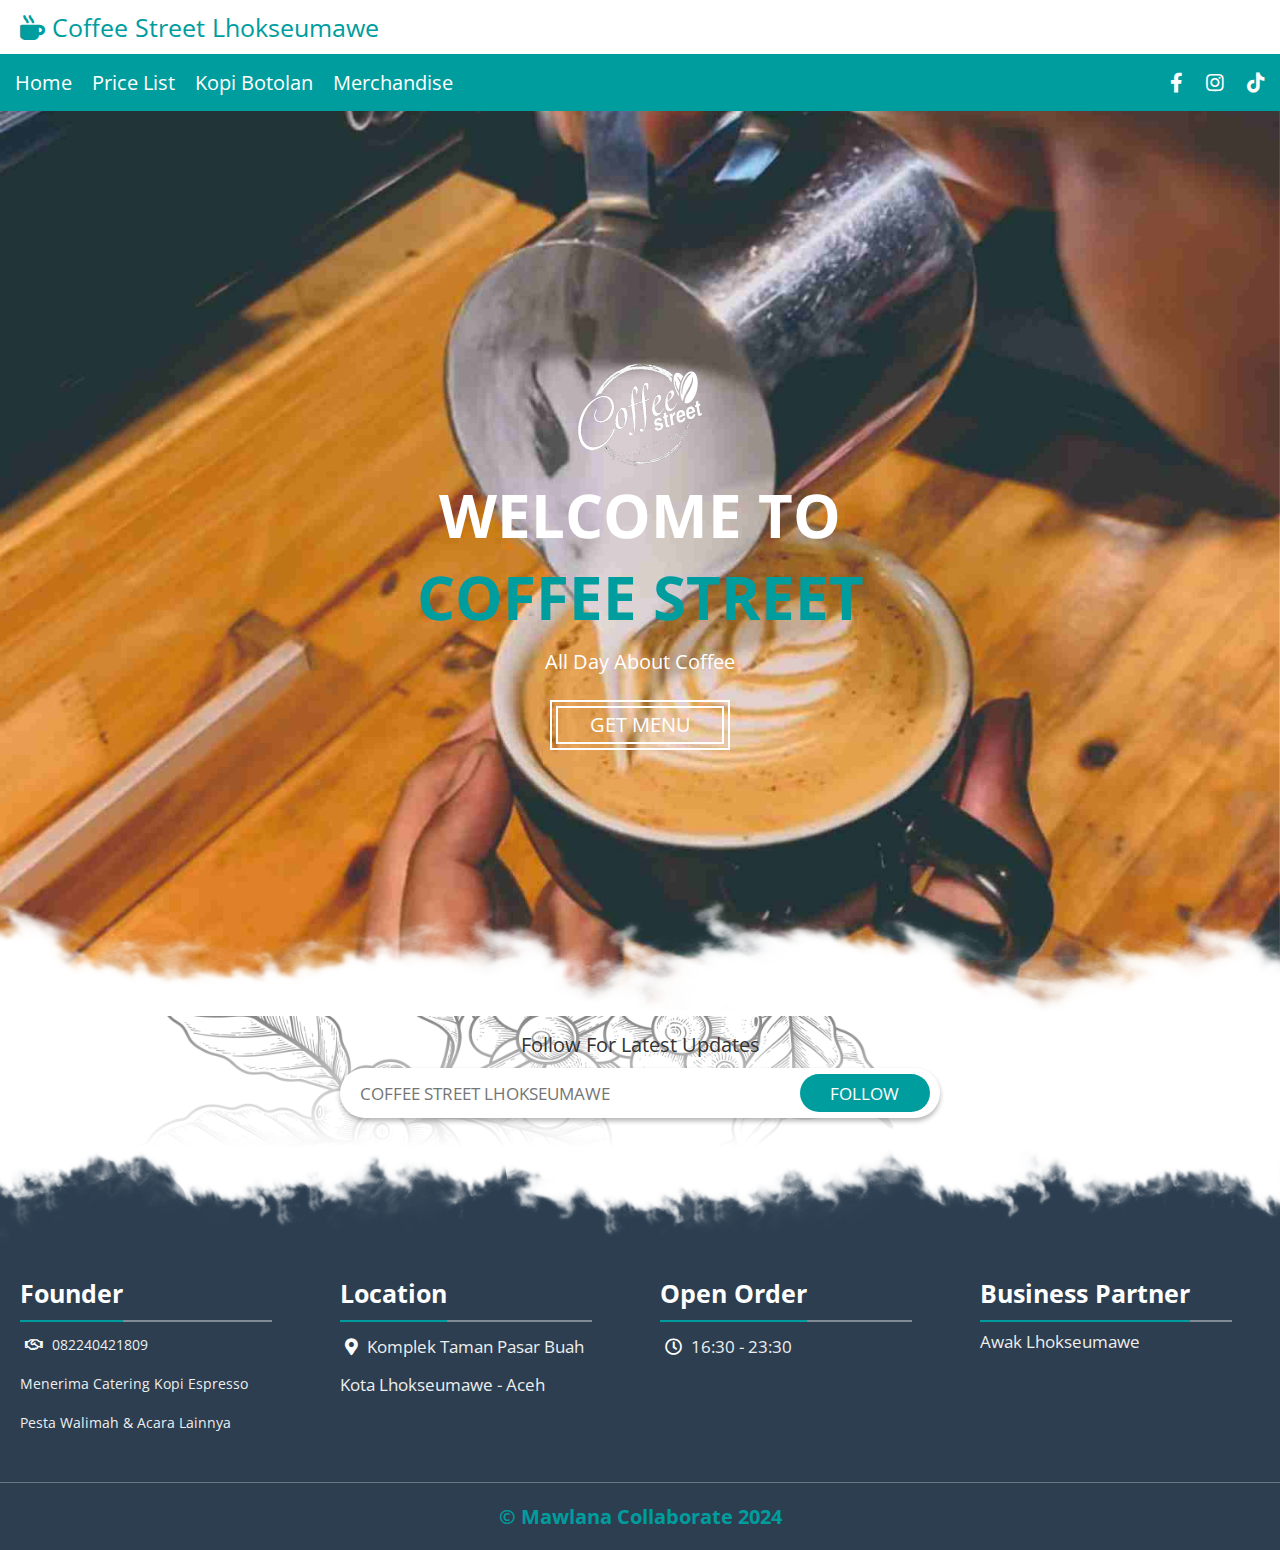
<file: index.html>
<!DOCTYPE html>
<html lang="en">
<head>
    <meta charset="UTF-8">
    <meta name="viewport" content="width=device-width, initial-scale=1.0">
    <title>coffee street </title>

    <!-- font awesome cdn link  -->
    <link rel="stylesheet" href="https://cdnjs.cloudflare.com/ajax/libs/font-awesome/5.15.2/css/all.min.css">

    <!-- custom css file link  -->
    <link rel="stylesheet" href="css/style.css">

</head>
<body>

<!-- <!-- header section starts  -->

<header>

<div class="header-1">
    <a href="index.html" class="logo"> <i class="fas fa-mug-hot"></i> Coffee Street Lhokseumawe </a>
                </a>
	<span class="sr-only">Loading...</span>

</div>

<div class="header-2">

    <div id="menu" class="fas fa-chevron-circle-down"></div>

    <nav class="navbar">
        <ul>
            <li><a class="active" href="index.html">Home</a></li>
            <li><a href="pricelist.html">Price List</a></li>
			<li><a href="botol.html">Kopi Botolan</a></li>
			<li><a href="merchandise.html">Merchandise</a></li>
        </ul>
    </nav>

    <div class="share">
        <a href="#" target="_blank" class="fab fa-facebook-f"></a>
        <a href="https://www.instagram.com/coffeestreet.lsw/" target="_blank" class="fab fa-instagram"></a>
        <a href="https://www.tiktok.com/@coffeestreet.lsw" target="_blank" class="fab fa-tiktok"></a>
    </div>

</div>

</header>

<!-- header section ends -->

<!-- home section starts  -->

<section class="home" id="home">

<div class="content">
<img src="images/logo1street.png" alt="" class="logo-img">
    <h1>WELCOME TO <span>             </span>  </h1>
	<h1>           <span>COFFEE STREET </span>  </h1>
    <center><p> All Day About Coffee</p></center>
    <a href="pricelist.html"><button class="btn"> GET MENU</button></a>
</div>

<div class="shape"></div>

</section>
<!-- home section ends -->

<!-- newsletter section starts  -->

<section class="newsletter">

    <h1> </h1>
    <p>follow for latest updates</p>
    <form action="">
        <input type="email" placeholder="COFFEE STREET LHOKSEUMAWE">
        <input type="submit" value="FOLLOW">
    </form>

</section>

<!-- newsletter section ends -->

<!-- footer section starts  -->

<section class="footer">

    <img src="images/shape-top.png" alt="">

    <div class="box-container">

        <div class="box">
            <h3 class="heading"> <span>Founder</span> </h3>
	    <p> <i class="far fa-handshake"></i> 082240421809 </p>
            <p> Menerima Catering Kopi Espresso</p>
            <p> Pesta Walimah & Acara Lainnya </p>
            <p>  </p>
        </div>

        <div class="box">
            <h3 class="heading"> <span>location</span> </h3>
			<p> <i class="fas fa-map-marker-alt"></i> Komplek Taman Pasar Buah </p>
            <a href="https://goo.gl/maps/mAh2WLb3FbRHu1wH7">    Kota Lhokseumawe - Aceh</a>
        </div>

        <div class="box">
		            <h3 class="heading"> <span>Open Order</span> </h3>
            <p> <i class="far fa-clock"></i> 16:30 - 23:30 </p>

        </div>

        <div class="box">
            <h3 class="heading"> <span>business partner</span> </h3>
            <a href="https://a3desain.github.io/titiktemu.coffee/">awak lhokseumawe</a>
        </div>

    </div>

<h1 class="credit"> <span>&#169; mawlana collaborate 2024</h1>

</section>

<!-- footer section ends -->










<!-- jquery cdn link  -->
<script src="https://cdnjs.cloudflare.com/ajax/libs/jquery/3.5.1/jquery.min.js"></script>

<!-- custom js file link  -->
<script src="js/script.js"></script>


</body>
</html>
</file>
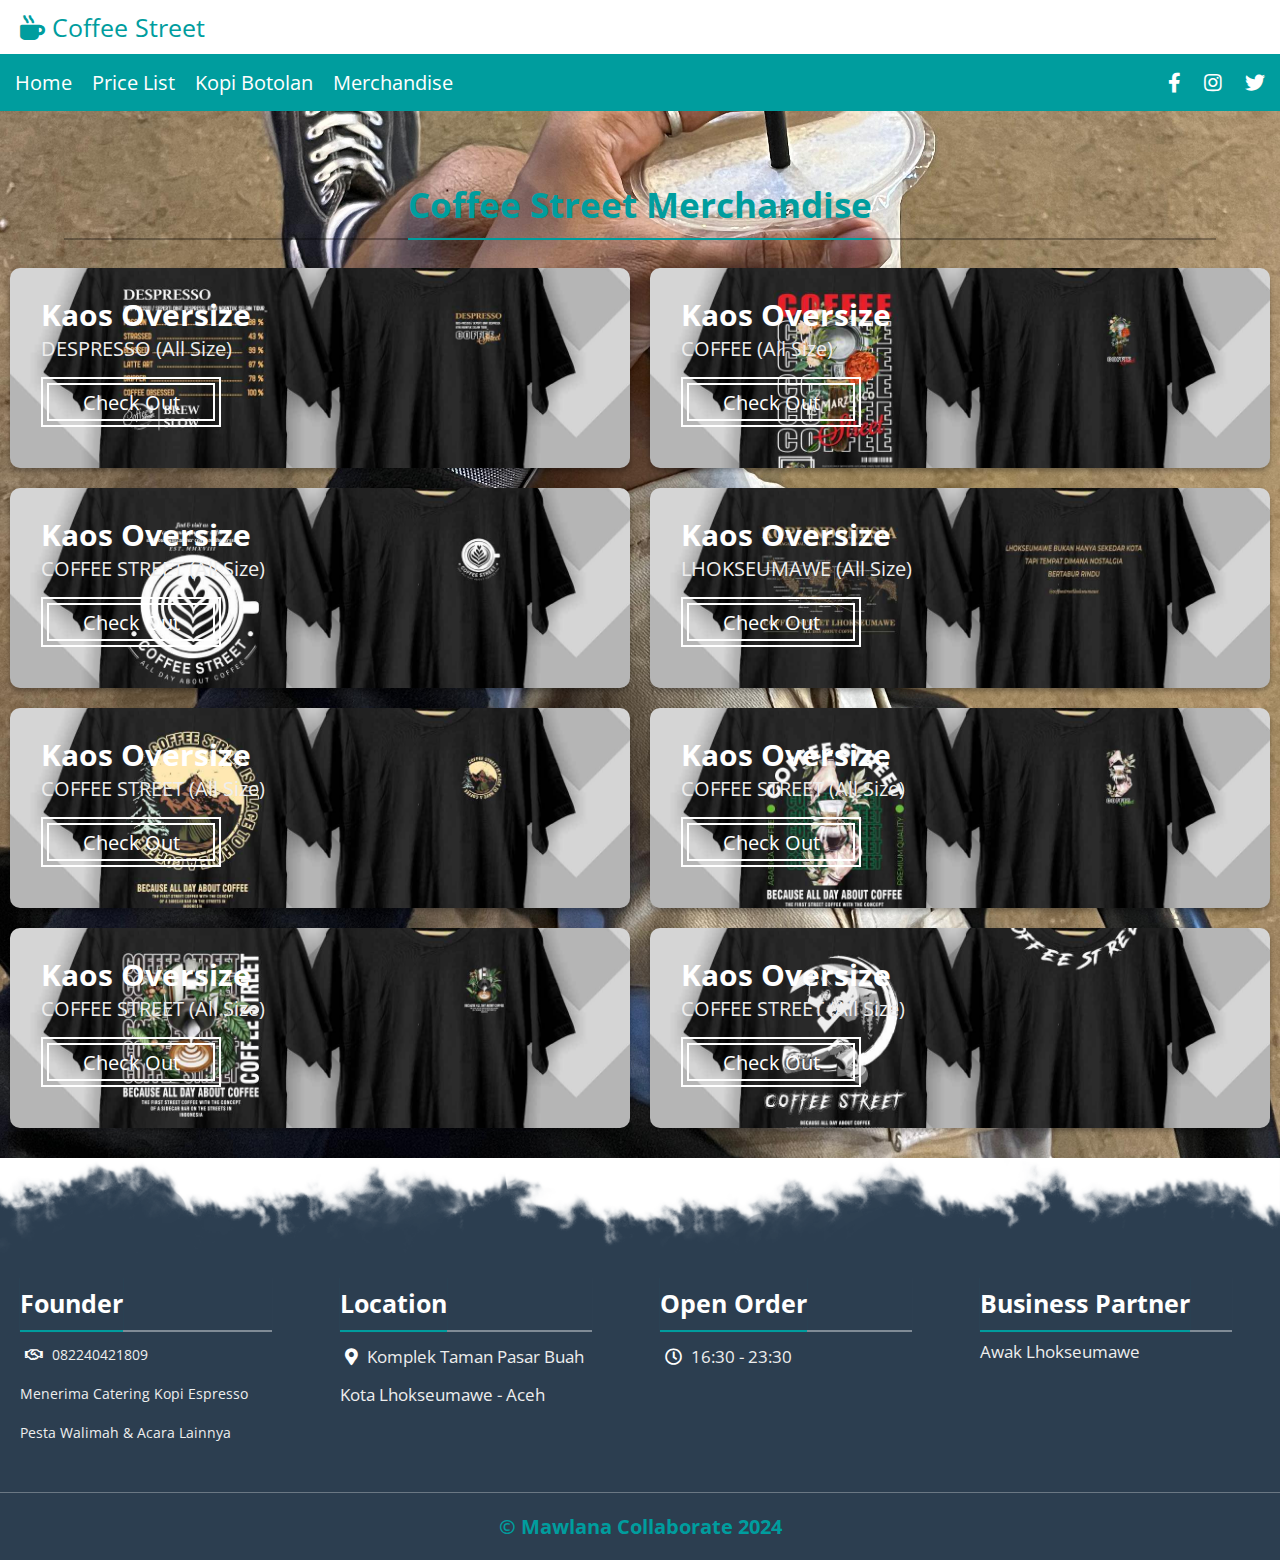
<file: merchandise.html>
<!DOCTYPE html>
<html lang="en">
<head>
    <meta charset="UTF-8">
    <meta name="viewport" content="width=device-width, initial-scale=1.0">
    <title>coffee street </title>

    <!-- font awesome cdn link  -->
    <link rel="stylesheet" href="https://cdnjs.cloudflare.com/ajax/libs/font-awesome/5.15.2/css/all.min.css">

    <!-- custom css file link  -->
    <link rel="stylesheet" href="css/style.css">

</head>
<body>

<!-- header section starts  -->

<header>

<div class="header-1">
    <a href="index.html" class="logo"> <i class="fas fa-mug-hot"></i> Coffee Street </a>
                </a>

</div>

<div class="header-2">

    <div id="menu" class="fas fa-chevron-circle-down"></div>

    <nav class="navbar">
        <ul>
           <li><a class="active" href="index.html">Home</a></li>
            <li><a href="pricelist.html">Price List</a></li>
			<li><a href="botol.html">Kopi Botolan</a></li>
			<li><a href="merchandise.html">Merchandise</a></li>
        </ul>
    </nav>

    <div class="share">
        <a href="#" target="_blank" class="fab fa-facebook-f"></a>
        <a href="https://www.instagram.com/coffeestreet.lsw/?hl=id" target="_blank" class="fab fa-instagram"></a>
        <a href="#" target="_blank" class="fab fa-twitter"></a>
    </div>

</div>

  </header>

  <!-- header section ends -->

  <!-- speciality section starts  -->

  <section class="speciality" id="speciality">

  <h1 class="heading"> <span> coffee street merchandise </span> </h1>

  <div class="box-container">

      <div class="box">
          <img src="images/img1.jpg" alt="">
          <div class="info">
              <h3>Kaos Oversize</h3>
              <p>DESPRESSO (All Size)</p>
              <a href="pricelist.html"><button class="btn"> check out </button></a>
          </div>
      </div>

      <div class="box">
          <img src="images/img2.jpg" alt="">
          <div class="info">
              <h3>Kaos Oversize</h3>
              <p>COFFEE (All Size)</p>
              <a href="pricelist.html"><button class="btn"> check out </button></a>
          </div>
      </div>

      <div class="box">
          <img src="images/img3.jpg" alt="">
          <div class="info">
              <h3>Kaos Oversize</h3>
              <p>COFFEE STREET (All Size)</p>
              <a href="pricelist.html"><button class="btn"> check out </button></a>
          </div>
      </div>

      <div class="box">
          <img src="images/img4.jpg" alt="">
          <div class="info">
              <h3>Kaos Oversize</h3>
              <p>LHOKSEUMAWE (All Size)</p>
              <a href="pricelist.html"><button class="btn"> check out </button></a>
          </div>
      </div>
	  
	  <div class="box">
          <img src="images/img5.jpg" alt="">
          <div class="info">
              <h3>Kaos Oversize</h3>
              <p>COFFEE STREET (All Size)</p>
              <a href="pricelist.html"><button class="btn"> check out </button></a>
          </div>
      </div>
	  
	  <div class="box">
          <img src="images/img6.jpg" alt="">
          <div class="info">
              <h3>Kaos Oversize</h3>
              <p>COFFEE STREET (All Size)</p>
              <a href="pricelist.html"><button class="btn"> check out </button></a>
          </div>
      </div>
	  
	  <div class="box">
          <img src="images/img7.jpg" alt="">
          <div class="info">
              <h3>Kaos Oversize</h3>
              <p>COFFEE STREET (All Size)</p>
              <a href="pricelist.html"><button class="btn"> check out </button></a>
          </div>
      </div>
	  
	  <div class="box">
          <img src="images/img8.jpg" alt="">
          <div class="info">
              <h3>Kaos Oversize</h3>
              <p>COFFEE STREET (All Size)</p>
              <a href="pricelist.html"><button class="btn"> check out </button></a>
          </div>
      </div>
	  

  </section>

  <!-- speciality section ends -->

  <!-- footer section starts  -->

 <section class="footer">

    <img src="images/shape-top.png" alt="">

    <div class="box-container">

        <div class="box">
            <h3 class="heading"> <span>Founder</span> </h3>
	    <p> <i class="far fa-handshake"></i> 082240421809 </p>
            <p> Menerima Catering Kopi Espresso</p>
            <p> Pesta Walimah & Acara Lainnya </p>
            <p>  </p>
        </div>

        <div class="box">
            <h3 class="heading"> <span>location</span> </h3>
			<p> <i class="fas fa-map-marker-alt"></i> Komplek Taman Pasar Buah </p>
            <a href="https://goo.gl/maps/mAh2WLb3FbRHu1wH7">    Kota Lhokseumawe - Aceh</a>
        </div>

        <div class="box">
	    <h3 class="heading"> <span>Open Order</span> </h3>
            <p> <i class="far fa-clock"></i> 16:30 - 23:30 </p>

        </div>

        <div class="box">
            <h3 class="heading"> <span>business partner</span> </h3>
            <a href="https://a3desain.github.io/titiktemu.coffee/">awak lhokseumawe</a>
        </div>

    </div>

<h1 class="credit"><span>&#169; mawlana collaborate 2024</h1>

</section>

<!-- footer section ends -->










<!-- jquery cdn link  -->
<script src="https://cdnjs.cloudflare.com/ajax/libs/jquery/3.5.1/jquery.min.js"></script>

<!-- custom js file link  -->
<script src="js/script.js"></script>


</body>
</html>
</file>
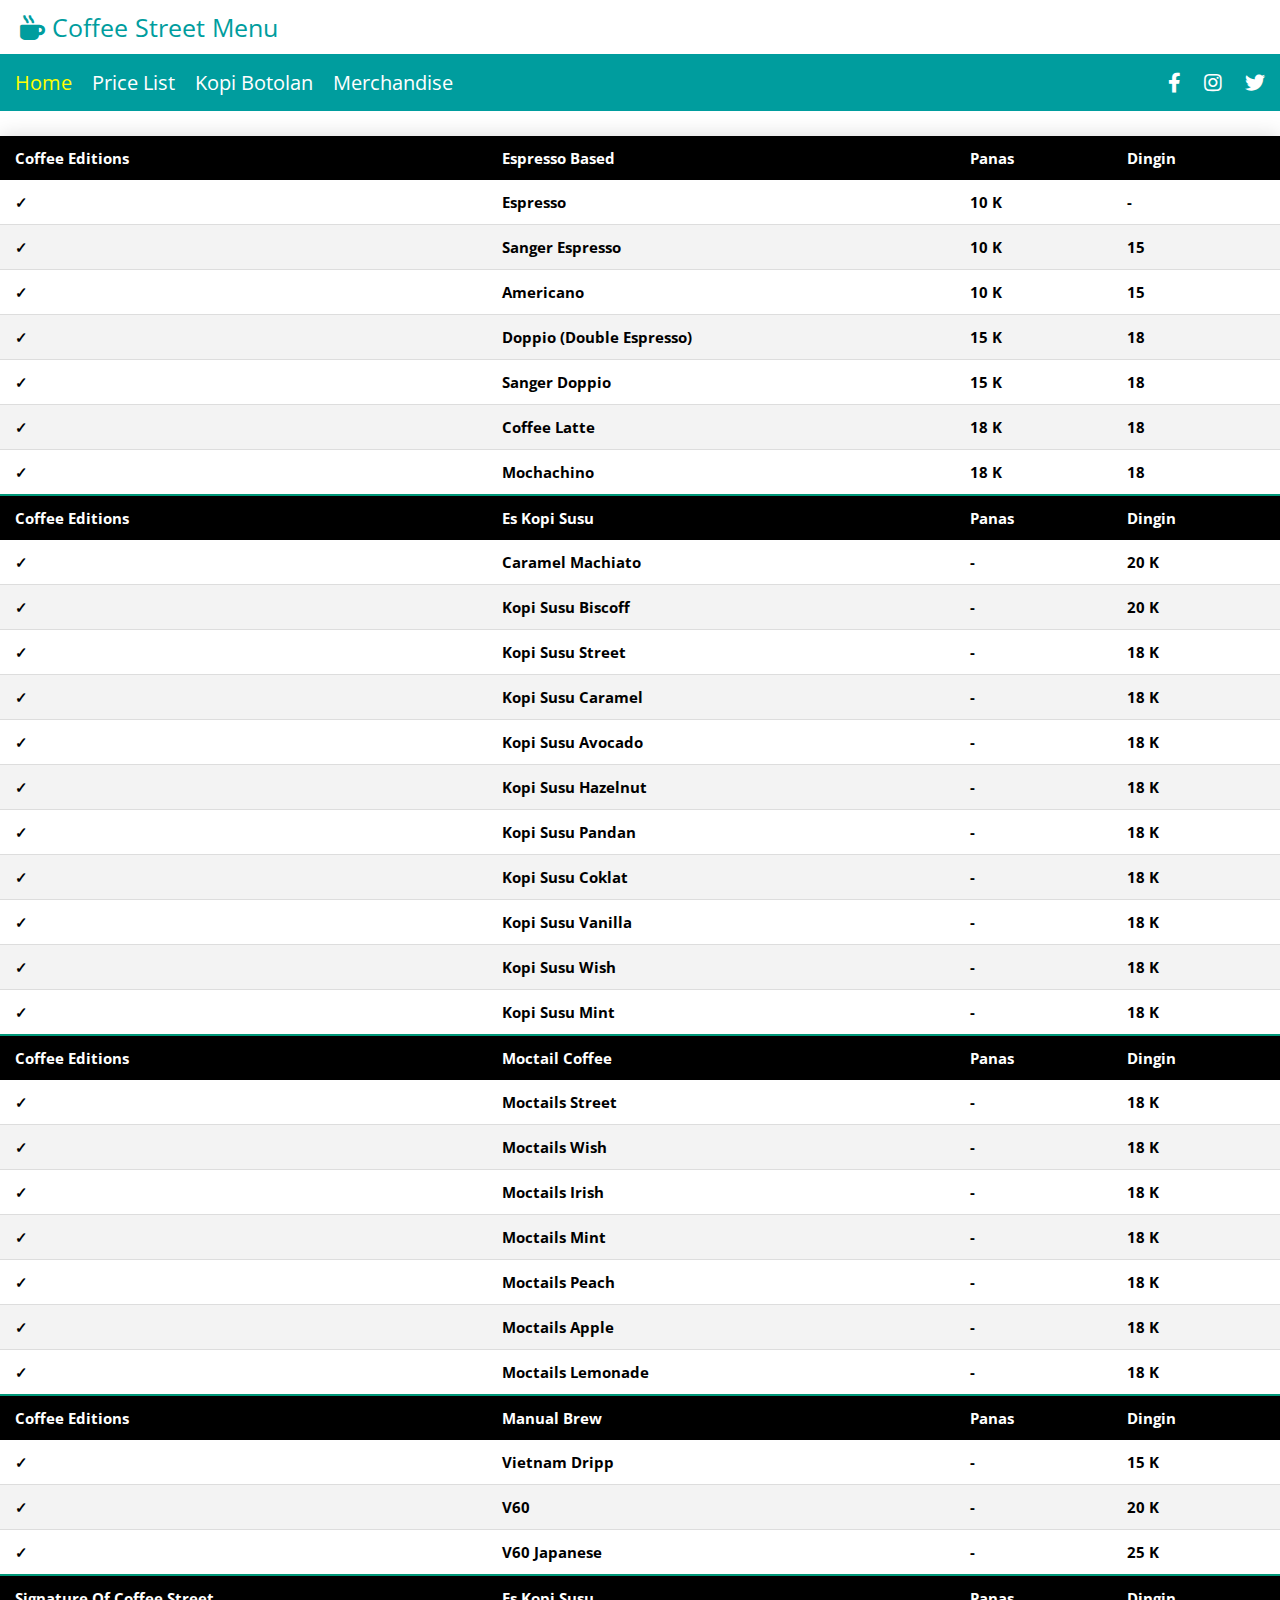
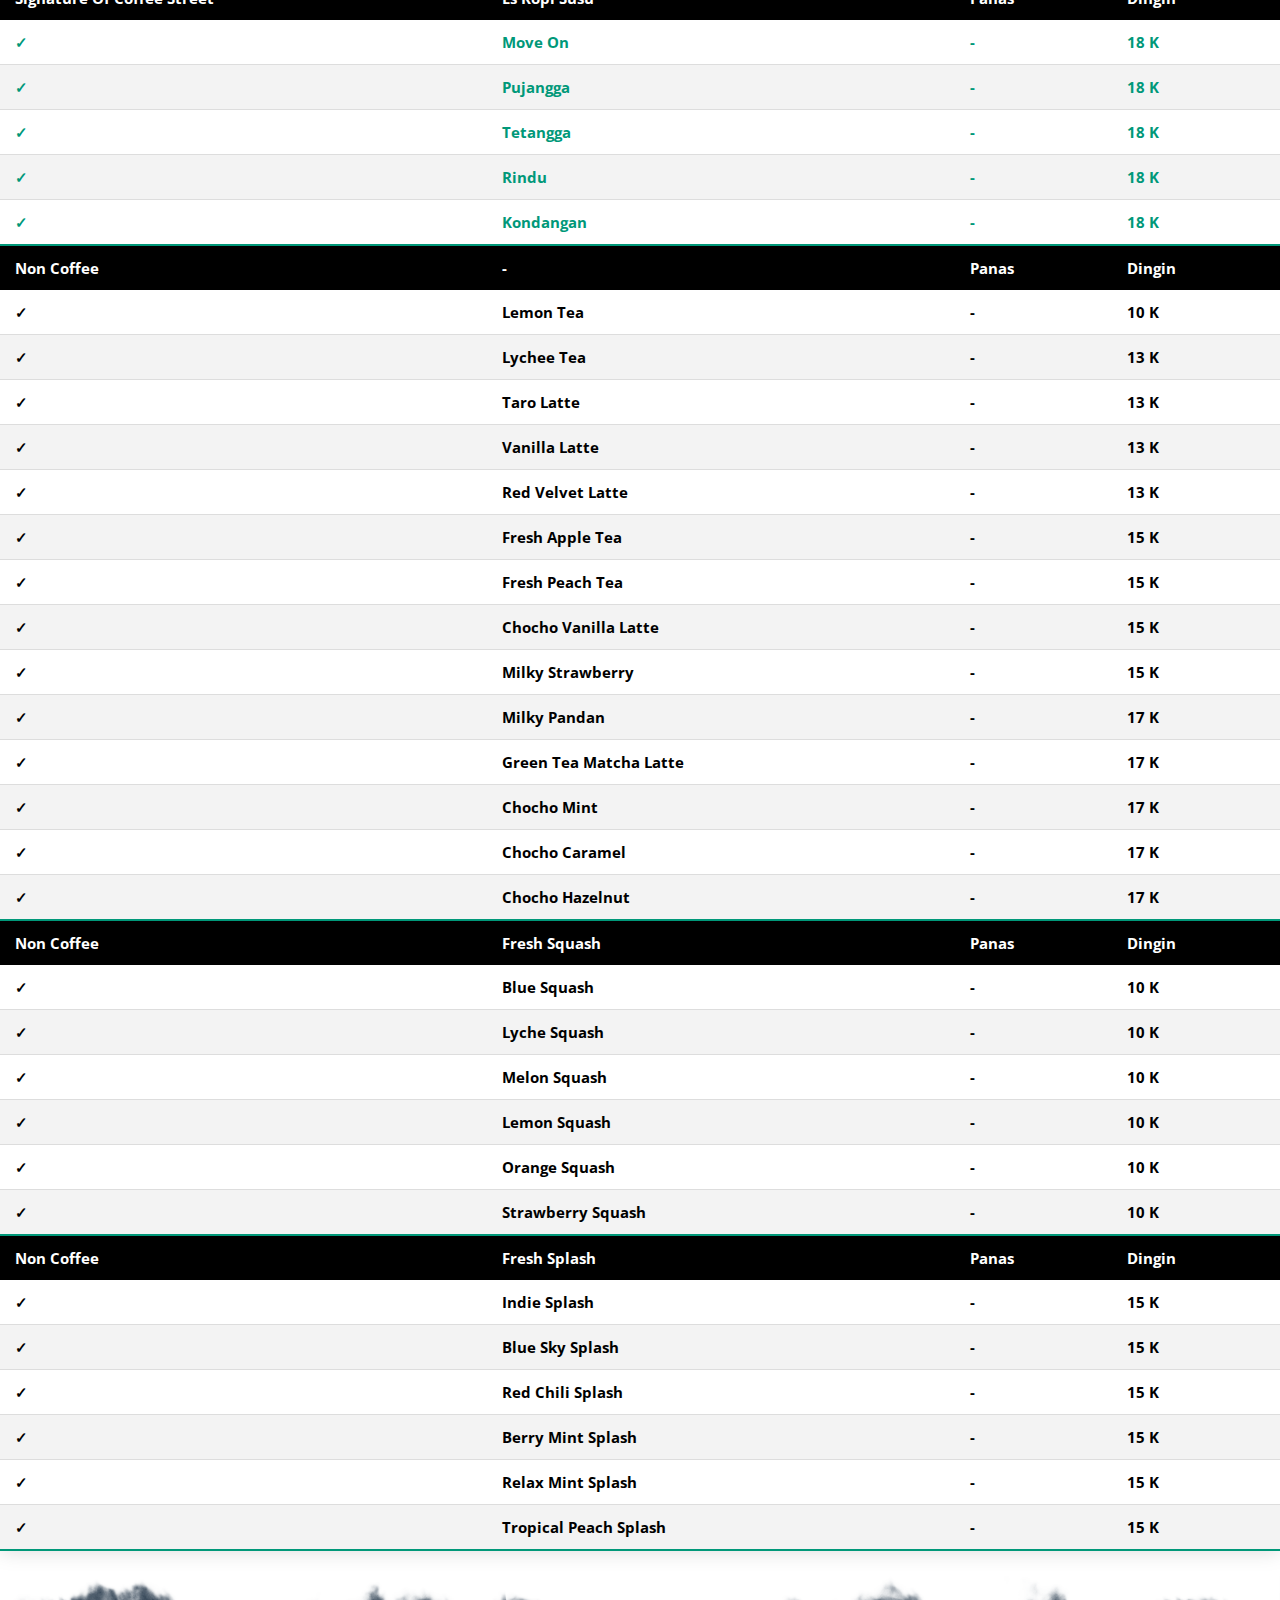
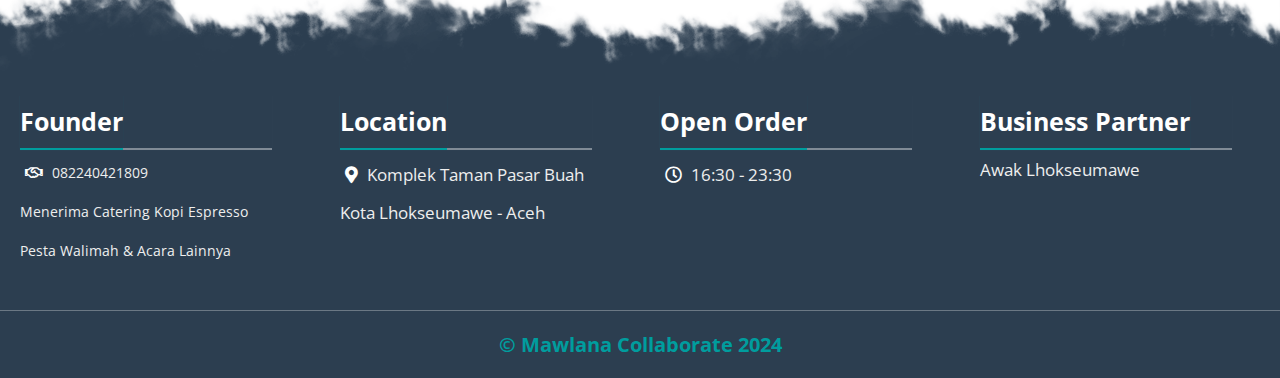
<file: pricelist.html>
<!DOCTYPE html>
<html lang="en">
<head>
    <meta charset="UTF-8">
    <meta name="viewport" content="width=device-width, initial-scale=1.0">
    <title>coffee street </title>

    <!-- font awesome cdn link  -->
    <link rel="stylesheet" href="https://cdnjs.cloudflare.com/ajax/libs/font-awesome/5.15.2/css/all.min.css">

    <!-- custom css file link  -->
    <link rel="stylesheet" href="css/style.css">

</head>
<body>

<!-- header section starts  -->

<header>

<div class="header-1">
    <a href="#" class="logo"> <i class="fas fa-mug-hot"></i> Coffee Street Menu </a>
                </a>
	<span class="sr-only">Loading...</span>

</div>

<div class="header-2">

    <div id="menu" class="fas fa-chevron-circle-down"></div>

    <nav class="navbar">
        <ul>
            <li><a class="active" href="index.html">Home</a></li>
            <li><a href="pricelist.html">Price List</a></li>
			<li><a href="botol.html">Kopi Botolan</a></li>
			<li><a href="merchandise.html">Merchandise</a></li>
        </ul>
    </nav>

    <div class="share">
        <a href="https://www.facebook.com/rakibulhsium" target="_blank" class="fab fa-facebook-f"></a>
        <a href="https://www.instagram.com/coffeestreet.lsw/?hl=id" target="_blank" class="fab fa-instagram"></a>
        <a href="https://www.twitter.com/sium69" target="_blank" class="fab fa-twitter"></a>
    </div>

</div>

</header>

<!-- header section ends -->

<!-- Prize list of menu table section starts -->
<table class="styled-table">
    <thead>
        <tr>
            <th>Coffee Editions</th>
            <th>Espresso Based</th>
            <th>Panas</th>
	    <th>Dingin</th>
        </tr>
    </thead>
    <tbody>
        <tr>
            <td>✓</td>
            <td>Espresso</td>
            <td>10 K</td>
			<td>-</td>
        </tr>

        <tr>
            <td>✓</td>
            <td>Sanger Espresso</td>
            <td>10 K</td>
			<td>15</td>
        </tr>
        <tr>
            <td>✓</td>
            <td>Americano</td>
            <td>10 K</td>
			<td>15</td>
        </tr>
		 <tr>
            <td>✓</td>
            <td>Doppio (Double Espresso)</td>
            <td>15 K</td>
			<td>18</td>
        </tr>
		<tr>
            <td>✓</td>
            <td>Sanger Doppio</td>
            <td>15 K</td>
			<td>18</td>
        </tr>
		<tr>
            <td>✓</td>
            <td>Coffee Latte</td>
            <td>18 K</td>
			<td>18</td>
        </tr>
		<tr>
            <td>✓</td>
            <td>Mochachino</td>
            <td>18 K</td>
			<td>18</td>
        </tr>
		
		 <thead>
        <tr>
            <th>Coffee Editions</th>
            <th>Es Kopi Susu</th>
            <th>Panas</th>
	    <th>Dingin</th>
        </tr>
    </thead>
    <tbody>
	<tbody>
	<tr>
            <td>✓</td>
            <td>Caramel Machiato</td>
            <td>-</td>
	    <td>20 K</td>
        </tr>
		
        <tr>
            <td>✓</td>
            <td>Kopi Susu Biscoff</td>
            <td>-</td>
	    <td>20 K</td>
        </tr>

        <tr>
            <td>✓</td>
            <td>Kopi Susu Street</td>
            <td>-</td>
			<td>18 K</td>
        </tr>
	<tr>
            <td>✓</td>
            <td>Kopi Susu Caramel</td>
            <td>-</td>
			<td>18 K</td>
        </tr>
        <tr>
            <td>✓</td>
            <td>Kopi Susu Avocado</td>
            <td>-</td>
			<td>18 K</td>
        </tr>
		 <tr>
            <td>✓</td>
            <td>Kopi Susu Hazelnut</td>
            <td>-</td>
			<td>18 K</td>
        </tr>
		<tr>
            <td>✓</td>
            <td>Kopi Susu Pandan</td>
            <td>-</td>
			<td>18 K</td>
        </tr>
		<tr>
            <td>✓</td>
            <td>Kopi Susu Coklat</td>
            <td>-</td>
			<td>18 K</td>
        </tr>
		<tr>
            <td>✓</td>
            <td>Kopi Susu Vanilla</td>
            <td>-</td>
			<td>18 K</td>
        </tr>
		<tr>
            <td>✓</td>
            <td>Kopi Susu Wish</td>
            <td>-</td>
			<td>18 K</td>
        </tr>
		<tr>
            <td>✓</td>
            <td>Kopi Susu Mint</td>
            <td>-</td>
			<td>18 K</td>
        </tr>
		<thead>
        <tr>
            <th>Coffee Editions</th>
            <th>Moctail Coffee</th>
            <th>Panas</th>
			<th>Dingin</th>
        </tr>
    </thead>
    <tbody>
	<tbody>
        <tr>
            <td>✓</td>
            <td>Moctails Street</td>
            <td>-</td>
			<td>18 K</td>
        </tr>

         <tr>
            <td>✓</td>
            <td>Moctails Wish</td>
            <td>-</td>
			<td>18 K</td>
        </tr>
         <tr>
            <td>✓</td>
            <td>Moctails Irish</td>
            <td>-</td>
			<td>18 K</td>
        </tr>
		 <tr>
            <td>✓</td>
            <td>Moctails Mint</td>
            <td>-</td>
			<td>18 K</td>
        </tr>
		<tr>
            <td>✓</td>
            <td>Moctails Peach</td>
            <td>-</td>
			<td>18 K</td>
        </tr>
		<tr>
            <td>✓</td>
            <td>Moctails Apple</td>
            <td>-</td>
			<td>18 K</td>
        </tr>
		<tr>
            <td>✓</td>
            <td>Moctails Lemonade</td>
            <td>-</td>
			<td>18 K</td>
        </tr>
		<thead>
        <tr>
            <th>Coffee Editions</th>
            <th>Manual Brew</th>
            <th>Panas</th>
			<th>Dingin</th>
        </tr>
    </thead>
    <tbody>
	<tbody>
        <tr>
            <td>✓</td>
            <td>Vietnam Dripp</td>
            <td>-</td>
			<td>15 K</td>
        </tr>

         <tr>
            <td>✓</td>
            <td>V60</td>
            <td>-</td>
			<td>20 K</td>
        </tr>
         <tr>
            <td>✓</td>
            <td>V60 Japanese</td>
            <td>-</td>
			<td>25 K</td>
        </tr>
		<thead>
        <tr>
            <th>Signature of Coffee Street</th>
            <th>Es Kopi Susu</th>
            <th>Panas</th>
			<th>Dingin</th>
        </tr>
    </thead>
        <tr class="active-row">
            <td>✓</td>
            <td>Move On</td>
			<td>-</td>
            <td>18 K</td>
        </tr>
        <tr class="active-row">
            <td>✓</td>
            <td>Pujangga</td>
			<td>-</td>
            <td>18 K</td>
        </tr>
        <tr class="active-row">
            <td>✓</td>
            <td>Tetangga</td>
			<td>-</td>
            <td>18 K</td>
        </tr>
		<tr class="active-row">
            <td>✓</td>
            <td>Rindu</td>
			<td>-</td>
            <td>18 K</td>
        </tr><tr class="active-row">
            <td>✓</td>
            <td>Kondangan</td>
			<td>-</td>
            <td>18 K</td>
        </tr>
		<thead>
        <tr>
            <th>Non Coffee</th>
            <th>-</th>
            <th>Panas</th>
			<th>Dingin</th>
        </tr>
    </thead>
    <tbody>
		<tr>
            <td>✓</td>
            <td>Lemon Tea</td>
            <td>-</td>
			<td>10 K</td>
        </tr>
		<tr>
            <td>✓</td>
            <td>Lychee Tea</td>
            <td>-</td>
			<td>13 K</td>
        </tr>
		<tr>
            <td>✓</td>
            <td>Taro Latte</td>
            <td>-</td>
			<td>13 K</td>
        </tr>
		<tr>
            <td>✓</td>
            <td>Vanilla Latte</td>
            <td>-</td>
			<td>13 K</td>
        </tr>
		<tr>
            <td>✓</td>
            <td>Red Velvet Latte</td>
            <td>-</td>
			<td>13 K</td>
        </tr>
		<tr>
            <td>✓</td>
            <td>Fresh Apple Tea</td>
            <td>-</td>
			<td>15 K</td>
        </tr>
		<tr>
            <td>✓</td>
            <td>Fresh Peach Tea</td>
            <td>-</td>
	     <td>15 K</td>
        </tr>
	    <tr>
            <td>✓</td>
            <td>Chocho Vanilla latte</td>
            <td>-</td>
	     <td>15 K</td>
        </tr>
	    <tr>
            <td>✓</td>
            <td>Milky Strawberry</td>
            <td>-</td>
	     <td>15 K</td>
        </tr>
	    <tr>
            <td>✓</td>
            <td>Milky Pandan</td>
            <td>-</td>
	     <td>17 K</td>
        </tr>
		<tr>
            <td>✓</td>
            <td>Green Tea Matcha Latte</td>
            <td>-</td>
			<td>17 K</td>
        </tr>
		<tr>
            <td>✓</td>
            <td>Chocho Mint</td>
            <td>-</td>
			<td>17 K</td>
        </tr>
		<tr>
            <td>✓</td>
            <td>Chocho Caramel</td>
            <td>-</td>
			<td>17 K</td>
        </tr>
		<tr>
            <td>✓</td>
            <td>Chocho Hazelnut</td>
            <td>-</td>
			<td>17 K</td>
        </tr>
		
		<thead>
        <tr>
            <th>Non Coffee</th>
            <th>Fresh Squash</th>
            <th>Panas</th>
			<th>Dingin</th>
        </tr>
    </thead>
    <tbody>
		<tr>
            <td>✓</td>
            <td>Blue Squash</td>
            <td>-</td>
			<td>10 K</td>
        </tr>
		<tr>
            <td>✓</td>
            <td>Lyche Squash</td>
            <td>-</td>
			<td>10 K</td>
        </tr>
		<tr>
            <td>✓</td>
            <td>Melon Squash</td>
            <td>-</td>
			<td>10 K</td>
        </tr>
		<tr>
            <td>✓</td>
            <td>Lemon Squash</td>
            <td>-</td>
			<td>10 K</td>
        </tr>
		<tr>
            <td>✓</td>
            <td>Orange Squash</td>
            <td>-</td>
			<td>10 K</td>
        </tr>
		<tr>
            <td>✓</td>
            <td>Strawberry Squash</td>
            <td>-</td>
			<td>10 K</td>
        </tr>
		
		<thead>
        <tr>
            <th>Non Coffee</th>
            <th>Fresh Splash</th>
            <th>Panas</th>
			<th>Dingin</th>
        </tr>
    </thead>
    <tbody>
		<tr>
            <td>✓</td>
            <td>Indie Splash</td>
            <td>-</td>
			<td>15 K</td>
        </tr>
		<tr>
            <td>✓</td>
            <td>Blue Sky Splash</td>
            <td>-</td>
			<td>15 K</td>
        </tr>
		<tr>
            <td>✓</td>
            <td>Red Chili Splash</td>
            <td>-</td>
			<td>15 K</td>
        </tr>
		<tr>
            <td>✓</td>
            <td>Berry Mint Splash</td>
            <td>-</td>
			<td>15 K</td>
        </tr>
		<tr>
            <td>✓</td>
            <td>Relax Mint Splash</td>
            <td>-</td>
			<td>15 K</td>
        </tr>
		<tr>
            <td>✓</td>
            <td>Tropical Peach Splash</td>
            <td>-</td>
			<td>15 K</td>
        </tr>

         
       




        <!-- and so on... -->
    </tbody>
</table>


<!-- Prize list of menu table section ends -->
<!-- footer section starts  -->

<section class="footer">

    <img src="images/shape-top.png" alt="">

    <div class="box-container">

        <div class="box">
            <h3 class="heading"> <span>Founder</span> </h3>
	    <p> <i class="far fa-handshake"></i> 082240421809 </p>
            <p> Menerima Catering Kopi Espresso</p>
            <p> Pesta Walimah & Acara Lainnya </p>
            <p>  </p>
        </div>

        <div class="box">
            <h3 class="heading"> <span>location</span> </h3>
			<p> <i class="fas fa-map-marker-alt"></i> Komplek Taman Pasar Buah </p>
            <a href="https://goo.gl/maps/mAh2WLb3FbRHu1wH7">    Kota Lhokseumawe - Aceh</a>
        </div>

        <div class="box">
		            <h3 class="heading"> <span>Open Order</span> </h3>
            <p> <i class="far fa-clock"></i> 16:30 - 23:30 </p>

        </div>

       <div class="box">
            <h3 class="heading"> <span>business partner</span> </h3>
            <a href="https://a3desain.github.io/titiktemu.coffee/">awak lhokseumawe</a>
        </div>
    </div>

<h1 class="credit"> <span>&#169; mawlana collaborate 2024</h1>

</section>

<!-- footer section ends -->










<!-- jquery cdn link  -->
<script src="https://cdnjs.cloudflare.com/ajax/libs/jquery/3.5.1/jquery.min.js"></script>

<!-- custom js file link  -->
<script src="js/script.js"></script>


</body>
</html>
</file>
<file: css/style.css>
@import url('https://fonts.googleapis.com/css2?family=Open+Sans:wght@300;400;600&display=swap');

:root{
  --red:#009D9E;
}

*{
    font-family: 'Open Sans', sans-serif;
    margin:0; padding:0;
    box-sizing: border-box;
    text-decoration: none;
    outline: none;
    text-transform: capitalize;
    transition: all .2s cubic-bezier(.37,1.14,.26,1.24);
}

*::selection{
    background:var(--red);
    color:#fff;
}

html{
    font-size: 62.5%;
    overflow-x: hidden;
}

.btn{
    height:5rem;
    width: 18rem;
    color:#fff;
    border:.2rem solid #fff;
    outline:.2rem solid #fff;
    outline-offset: -.8rem;
    font-size: 2rem;
    margin:1.5rem 0;
    cursor: pointer;
    background:none;
}

.btn:hover{
    outline-offset: .4rem;
    background:var(--red);
}

.heading{
    text-align: center;
    width: 90%;
    margin:0 auto;
    padding:0 .5rem;
    padding-top: 6rem;
    box-shadow: 0 .2rem .05rem rgba(0,0,0,.3);
}

.heading span{
    display: inline-block;
    font-size: 3.5rem;
    color:var(--red);
    padding:1rem 0;
    box-shadow: 0 .2rem .05rem var(--red);
}

header .header-1{
    display: flex;
    align-items: center;
    justify-content: space-between;
    width: 100%;
    background-color: #fff;
    padding:1rem 2rem;
}

header .header-1 .logo{
    font-size: 2.5rem;
    color:var(--red);
}

header .header-1 .call{
    font-size: 2rem;
    color:#666;
}

header .header-2{
    display: flex;
    align-items: center;
    justify-content: space-between;
    width: 100%;
    background:var(--red);
    padding:.5rem;
    position: relative;
    z-index: 1000;
}

header .header-2 .navbar ul{
    display: flex;
    align-items: center;
    justify-content: space-between;
    list-style: none;
}

header .header-2 .navbar ul li{
    margin:1rem;
}

header .header-2 .navbar ul li a{
    font-size: 2rem;
    color:#fff;
}

header .header-2 .navbar ul li a.active,
header .header-2 .navbar ul li a:hover{
    color:#ff0;
}

header .header-2 .share a{
    font-size: 2rem;
    color:#fff;
    margin:1rem;
}

header .header-2 .share a:hover{
    color:#ff0;
}

header .header-2 #menu{
    font-size: 3rem;
    color:#fff;
    cursor: pointer;
    display: none;
    margin:1rem;
}

header .header-2.header-active{
    position: fixed;
    top:0; left: 0;
    box-shadow: 0 .1rem .3rem rgba(0,0,0,.3);
}


.home{
    display: flex;
    align-items: center;
    justify-content: center;
    min-height: 100vh;
    background:url(../images/bg.jpg) no-repeat;
    background-size: cover;
    background-position: center;
    position: relative;
}

.home .content{
    text-align: center;
    padding:1rem;
}

.home .content h1{
    font-size: 6rem;
    color:#fff;
}

.home .content h1 span{
    color:var(--red);
}

.home .content p{
    font-size: 2rem;
    color:#fff;
    width: 68rem;
    padding:1rem 0;
}

.home .shape{
    position: absolute;
    bottom:-.5rem; left: 0;
    height: 13rem;
    background:url(../images/shape-bottom.png);
    background-size: 350rem 13rem;
    width: 100%;
    animation: animate 25s linear infinite;
}

@keyframes animate{
    0%{
        background-position-x: 0;
    }
    100%{
        background-position-x: 350rem;
    }
}

.about{
    min-height: 100vh;
}

.about .row{
    display: flex;
    align-items: center;
    justify-content: center;
    padding:0 2rem;
    overflow-x: hidden;
}

.about .row .image img{
    width: 30rem;
    filter: drop-shadow(.5rem .5rem .5rem rgba(0,0,0,.3));
}
.about{
    min-height: 100vh;
    background:url(../images/about-bg4.jpg) no-repeat;
    background-size: cover;
    background-position: center;
    background-attachment: fixed;
}

.about .row .content{
    padding:1rem;
}

.about .row .content h3{
    font-size: 3.5rem;
    color:var(--red);
}

.about .row .content p{
    font-size: 2rem;
    color:#ffffff;
    padding:1rem 0;
}

.about .row .content .btn{
    color:var(--red);
    border-color: var(--red);
    outline-color: var(--red);
}

.about .row .content .btn:hover{
    color:#fff;
}

.dish{
    min-height: 100vh;
}

.dish .controls{
    display: flex;
    align-items: center;
    justify-content: center;
    flex-wrap: wrap;
    padding:2rem 0;
    list-style: none;
}

.dish .controls .buttons{
    margin:1rem 2rem;
    padding:.5rem 0;
    border-bottom:.2rem solid #333;
    color:#333;
    cursor: pointer;
    font-size: 2rem;
}
.dish{
    min-height: 100vh;
    background:url(../images/dish-bg2.jpg) no-repeat;
    background-size: cover;
    background-position: center;
    background-attachment: fixed;
}

.dish .controls .buttons.button-active,
.dish .controls .buttons:hover{
    color:var(--red);
    border-color: var(--red);
}

.dish .image-container{
    display: flex;
    align-items: center;
    justify-content: center;
    flex-wrap: wrap;
    padding-bottom: 2rem;
}

.dish .image-container .image{
    width: 35rem;
    margin:2rem;
    border:1rem solid #fff;
    box-shadow: 0 .5rem .5rem rgba(0,0,0,.3);
}

.dish .image-container .image img{
    height: 20rem;
    width: 100%;
    object-fit: cover;
}

.dish .image-container .image a{
    font-size: 2rem;
    color:#333;
    padding:.5rem;
}

.dish .image-container .image a:hover{
    color:var(--red);
    text-decoration: underline;
}

.chef{
    min-height: 100vh;
    background:url(../images/chefs-bg.jpg) no-repeat;
    background-size: cover;
    background-position: center;
    background-attachment: fixed;
}

.chef .heading span{
    color:#000;
}

.chef .box-container{
    display: flex;
    align-items: center;
    justify-content: center;
    flex-wrap: wrap;
    padding:2rem 0;
}

.chef .box-container .box{
    height: 40rem;
    width: 28rem;
    margin:2rem;
    border:.5rem solid var(--red);
    box-shadow: 0 .5rem 1rem rgba(0,0,0,.3);
    position: relative;
    overflow: hidden;
}

.chef .box-container .box img{
    height:100%;
    width:100%;
    object-fit: cover;
}

.chef .box-container .box .info{
    position: absolute;
    bottom:-6rem; left: 0;
    width: 100%;
    background:#fff;
    border-top:.5rem solid var(--red);
    text-align: center;
}

.chef .box-container .box:hover .info{
    bottom:0rem;
}

.chef .box-container .box .info h3{
    font-size: 2rem;
    color:#333;
    padding:.5rem 0;
}

.chef .box-container .box .info span{
    font-size: 1.5rem;
    color:#666;
}

.chef .box-container .box .info .share{
    margin-top: 1rem;
    border-top: .1rem solid rgba(0,0,0,.3);
    padding:1rem 0;
}

.chef .box-container .box .info .share a{
    font-size: 2rem;
    margin:1rem;
    color:var(--red);
}

.chef .box-container .box .info .share a:hover{
    color:#333;
}

.speciality .box-container{
    display: flex;
    align-items: center;
    justify-content: center;
    flex-wrap: wrap;
    padding:2rem 0;
}
.speciality{
    min-height: 100vh;
    background:url(../images/speciality-bg2.jpg) no-repeat;
    background-size: cover;
    background-position: center;
    background-attachment: fixed;
}

.speciality .box-container .box{
    height:20rem;
    flex:1 1 43rem;
    margin:1rem;
    box-shadow: 0 .3rem .5rem rgba(0,0,0,.3);
    border-radius: 1rem;
    overflow: hidden;
    position: relative;
}

.speciality .box-container .box img{
    height:100%;
    width:100%;
    object-fit: cover;
}

.speciality .box-container .box .info{
    position: absolute;
    top:50%; left: 5%;
    transform: translateY(-50%);
}

.speciality .box-container .box .info h3{
    font-size: 3rem;
    color:#fff;
}

.speciality .box-container .box .info p{
    font-size: 2rem;
    color:#eee;
}

.speciality .icons-container{
    display: flex;
    align-items: center;
    justify-content: center;
    flex-wrap: wrap;
    padding-bottom: 3rem;
}

.speciality .icons-container .icons{
    margin:2rem;
    width: 29rem;
    text-align: center;
}

.speciality .icons-container .icons i{
    font-size: 4rem;
    color:var(--red);
}

.speciality .icons-container .icons h3{
    font-size: 2rem;
    color:#fffafa;
    padding:1rem 0;
}

.speciality .icons-container .icons p{
    font-size: 1.5rem;
    color:#fffafa;
}

.order{
    min-height: 100vh;
    background:url(../images/order-bg.jpg) no-repeat;
    background-size: cover;
    background-position: center;
    padding-bottom: 2rem;
}

.order .heading span{
    color:#fff;
}

.order form{
    border-radius: 1rem;
    background:#b2beb5;
    width: 85%;
    margin:2rem auto;
    padding:2rem;
    box-shadow: 0 .5rem 1rem #000;
    text-align: center;
}

.order form .inputBox{
    display: flex;
    justify-content: space-between;
    flex-wrap: wrap;
}

.order form .inputBox input,
.order form .inputBox select,
.order form .inputBox textarea{
    padding:0 1rem;
    font-size: 1.7rem;
    color:#3c3a1e;
    height:4rem;
    width:49%;
    margin:1rem 0;
    border:.1rem solid #333;
}

.order form .inputBox input:focus,
.order form .inputBox select:focus,
.order form .inputBox textarea:focus{
    border:.2rem solid var(--red);
}

.order form .inputBox textarea{
    height:20rem;
    padding:1rem;
    resize: none;
}

.order form .inputBox #map{
    height:20rem;
    margin:1rem 0;
    width: 49%;
}

.order form .btn{
    color:var(--red);
    border-color: var(--red);
    outline-color: var(--red);
}

.order form .btn:hover{
    color:#fff;
}

.newsletter{
    padding:2rem 1rem;
    background: linear-gradient(rgba(255,255,255,.5),#fff), url(../images/letter.jpg) no-repeat;
    background-size: cover;
    background-position: center;
    text-align: center;
}

.newsletter h1{
    font-size: 4rem;
    color:#333;
}

.newsletter p{
    font-size: 2rem;
    color:#333;
}

.newsletter form{
    margin:1rem auto;
    padding:.5rem 1rem;
    max-width: 60rem;
    border-radius: 5rem;
    box-shadow: 0 .3rem .5rem rgba(0,0,0,.3);
    display: flex;
    align-items: center;
    background:#fff;
}

.newsletter form input[type="email"]{
    height:4rem;
    padding:0 1rem;
    width:100%;
    font-size: 1.7rem;
    background:none;
    border:none;
    color:#333;
}

.newsletter form input[type="submit"]{
    height:3.8rem;
    width:17rem;
    font-size: 1.7rem;
    background:var(--red);
    border:none;
    outline: none;
    color:#fff;
    cursor: pointer;
    border-radius: 5rem;
}

.newsletter form input[type="submit"]:hover{
    letter-spacing: .1rem;
    opacity: .8;
}

.footer{
    background:#2c3e50;
}

.footer img{
    width: 100%;
}

.footer .box-container{
    display: flex;
    justify-content: center;
    flex-wrap: wrap;
}

.footer .box-container .box{
    flex:1 1 23rem;
    margin:2rem;
}

.footer .box-container .box .heading{
    margin:0; padding:0;
    box-shadow: 0 .2rem .05rem #fff6;
    margin-bottom: .5rem;
    text-align: left;
}

.footer .box-container .box .heading span{
    font-size: 2.5rem;
    color:#fff;
}

.footer .box-container .box p{
    font-size: 1.7rem;
    color:#eee;
    padding:1rem 0;
}

.footer .box-container .box:first-child p{
    font-size: 1.4rem;
}

.footer .box-container .box p i{
    padding:0 .5rem;
    color:#fff;
}

.footer .box-container .box a{
    font-size: 1.7rem;
    display: block;
    padding:.5rem 0;
    color:#eee;
}

.footer .box-container .box a:hover{
    text-decoration: underline;
}

.footer .credit{
    font-size: 2rem;
    text-align: center;
    padding:2rem 1rem;
    color:#fff;
    border-top: .1rem solid rgba(255,255,255,.3);
}

.footer .credit span{
    color:var(--red);
}


.styled-table {
    border-collapse: collapse;
    margin: 25px 0;
    font-size: 1.5em;
    font-family: sans-serif;
    font-weight: bold;
    width:100%;
    box-shadow: 0 0 20px rgba(0, 0, 0, 0.15);
}
.styled-table thead tr {
    background-color: #000000;
    color: #ffffff;
    text-align: left;
}
.styled-table th,
.styled-table td {
    padding: 12px 15px;
}

.styled-table tbody tr {
    border-bottom: 1px solid #dddddd;
}

.styled-table tbody tr:nth-of-type(even) {
    background-color: #f3f3f3;
}

.styled-table tbody tr:last-of-type {
    border-bottom: 2px solid #009879;
}

.styled-table tbody tr.active-row {
    font-weight: bold;
    color: #009879;
}
















/* media queries  */

@media (max-width:768px){

    html{
        font-size: 55%;
    }

    header .header-2 #menu{
        display: block;
    }

    header .header-2 .navbar{
        position: absolute;
        top:100%; left: -120%;
    }

    header .header-2 .navbar ul{
        flex-flow: column;
        justify-content: center;
        min-height: calc(100vh - 6rem);
        padding-bottom: 6rem;
        background:#000;
        width: 32rem;
    }

    header .header-2 .navbar ul li{
        width: 100%;
        text-align: center;
    }

    header .header-2 .navbar ul li a{
        font-size: 2.7rem;
        display: block;
    }

    header .header-2 .fa-times{
        transform: rotate(180deg);
    }

    header .header-2 .nav-toggle{
        left:0;
    }

    .home .content h1{
        font-size: 5rem;
    }

    .home .content p{
        width: auto;
    }

    .about .row{
        flex-flow: column;
    }

    .about .row .image img{
        width: 85%;
    }

}

@media (max-width:600px){

    .order form .inputBox input,
    .order form .inputBox select,
    .order form .inputBox textarea,
    .order form .inputBox #map{
        width: 100%;
    }

}

@media (max-width:400px){

    html{
        font-size: 50%;
    }

    header .header-1{
        flex-flow: column;
    }

    header .header-1 .logo{
        padding-bottom: 1rem;
    }

    header .header-2 .navbar ul{
        width: 100vw;
    }

    .order form{
        width: 95%;
    }

}
</file>
